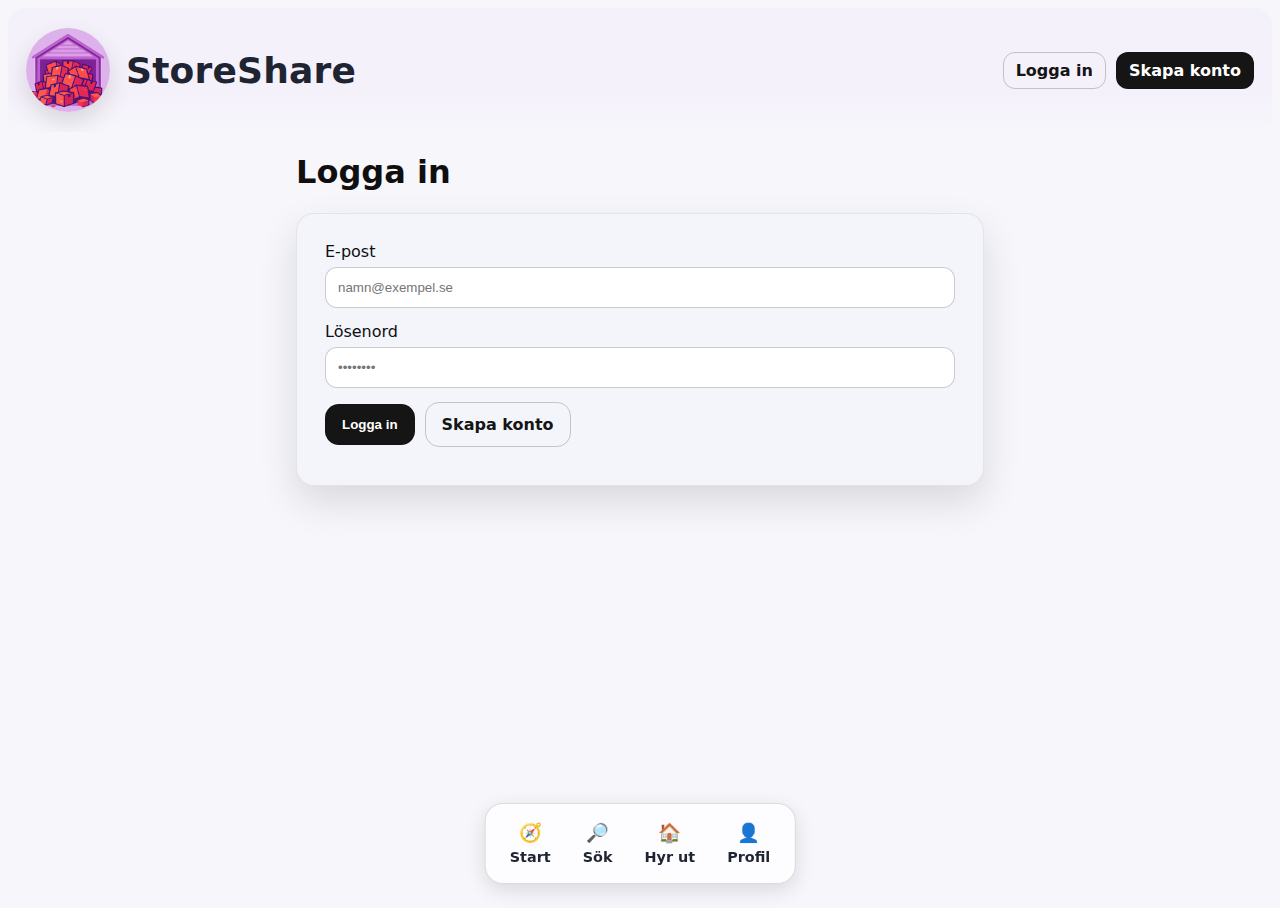
<file: login.html>
<!doctype html>
<html lang="sv">
<head>
  <meta charset="utf-8"/>
  <meta name="viewport" content="width=device-width, initial-scale=1"/>
  <title>Logga in – StoreShare</title>
  <link rel="stylesheet" href="./style.css"/>
</head>
<body>

<header class="fixed-header" role="banner">
  <div class="fixed-header-inner">
    <img class="fixed-logo" src="./assets/storeshare-logo-132.png"
         srcset="./assets/storeshare-logo-132.png 1x, ./assets/storeshare-logo-264.png 2x, ./assets/storeshare-logo-396.png 3x"
         width="56" height="56" alt="StoreShare">
    <span class="fixed-brand">StoreShare</span>
    <nav class="auth-links"></nav>
  </div>
</header>

<main class="container" style="max-width:720px; padding: 0 16px 120px">
  <h1 class="page-title">Logga in</h1>
  <section class="card" id="login"><div class="card-inner">
    <div class="field"><label>E‑post</label><input type="email" id="loginEmail" placeholder="namn@exempel.se"/></div>
    <div class="field"><label>Lösenord</label><input type="password" id="loginPass" placeholder="••••••••"/></div>
    <div class="row" style="gap:10px">
      <button class="btn" id="doLogin">Logga in</button>
      <a class="btn ghost" href="./signup.html">Skapa konto</a>
    </div>
    <div id="loginMsg" class="help" style="margin-top:10px"></div>
  </div></section>
</main>

<script>
function getUsers(){ try{ return JSON.parse(localStorage.getItem('storeshare:users')||'[]') }catch(e){ return [] } }
function saveUsers(arr){ localStorage.setItem('storeshare:users', JSON.stringify(arr)) }
function setSession(sess){ if(sess){ localStorage.setItem('storeshare:session', JSON.stringify(sess)) } else { localStorage.removeItem('storeshare:session') } }
function getSession(){ try{ return JSON.parse(localStorage.getItem('storeshare:session')||'null') }catch(e){ return null } }
function hash(p){ try{ return btoa(unescape(encodeURIComponent(p))) }catch(e){ return btoa(p) } }
function updateAuthUI(){
  const nav = document.querySelector('.auth-links'); if(!nav) return;
  const sess = getSession();
  if(sess){
    nav.innerHTML = `<span class="user-chip" title="${sess.email}">Inloggad som ${sess.name||sess.email}</span>
                     <button class="btn ghost" id="logoutBtn">Logga ut</button>`;
    const btn = nav.querySelector('#logoutBtn');
    if(btn){ btn.addEventListener('click', ()=>{ setSession(null); location.href='./index.html' }) }
  }else{
    nav.innerHTML = `<a class="btn ghost" href="./login.html">Logga in</a>
                     <a class="btn" href="./signup.html">Skapa konto</a>`;
  }
}
document.addEventListener('DOMContentLoaded', updateAuthUI);
</script>

<script>
document.getElementById('doLogin').onclick = ()=>{
  const email = document.getElementById('loginEmail').value.trim().toLowerCase()
  const pass  = document.getElementById('loginPass').value
  const msg = document.getElementById('loginMsg')
  msg.textContent=''
  const users = getUsers()
  const user = users.find(u=>u.email===email && u.pass===hash(pass))
  if(!user){ msg.textContent='Fel e‑post eller lösenord.'; return }
  setSession({email, name:user.first+' '+user.last})
  msg.textContent='Inloggad!'
  setTimeout(()=>{ const ret=(new URLSearchParams(location.search)).get('return')||'./index.html'; location.href=ret }, 400)
}
document.getElementById('loginEmail').focus()
</script>

<nav class="bottom-nav">
  <a href="index.html"><span aria-hidden="true" style="font-size:1.15rem">🧭</span><span>Start</span></a>
  <a href="search.html"><span aria-hidden="true" style="font-size:1.15rem">🔎</span><span>Sök</span></a>
  <a href="create.html"><span aria-hidden="true" style="font-size:1.15rem">🏠</span><span>Hyr ut</span></a>
  <a href="profile.html"><span aria-hidden="true" style="font-size:1.15rem">👤</span><span>Profil</span></a>
</nav>


<script>
// Dynamic spacer to avoid bottom-nav covering content
(function(){
  const nav = document.querySelector('.bottom-nav');
  if(!nav) return;
  let spacer = document.getElementById('navSpacer');
  if(!spacer){
    spacer = document.createElement('div');
    spacer.id = 'navSpacer';
    spacer.style.width = '100%';
    spacer.style.height = '0px';
    spacer.style.pointerEvents = 'none';
    document.body.appendChild(spacer);
  }
  function setSpacer(){
    const h = Math.ceil(nav.getBoundingClientRect().height || 0);
    const extra = 24; // breathing room
    spacer.style.height = (h + extra) + 'px';
    document.body.style.paddingBottom = (h + extra) + 'px';
  }
  const ro = new ResizeObserver(setSpacer);
  ro.observe(nav);
  window.addEventListener('orientationchange', setSpacer);
  window.addEventListener('resize', setSpacer);
  window.addEventListener('load', setSpacer);
  setSpacer();
})();
</script>

</body>
</html>
</file>
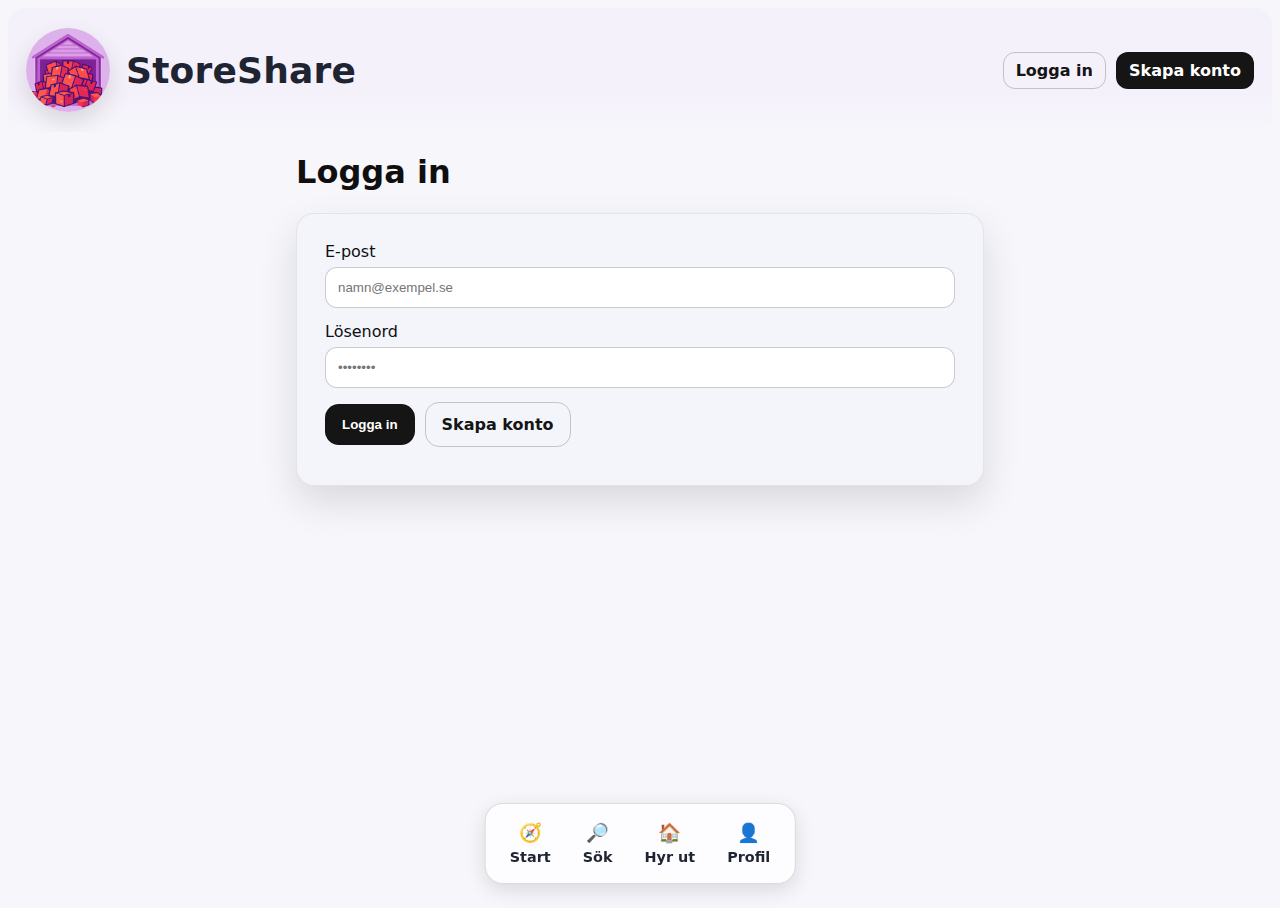
<file: profile.html>
<!doctype html>
<html lang="sv">
<head>
  <meta charset="utf-8">
  <meta name="viewport" content="width=device-width, initial-scale=1">
  <title>Din profil – StoreShare</title>
  <link rel="stylesheet" href="./style.css">
</head>
<body>

<script>
(function(){
  try{
    var sess = JSON.parse(localStorage.getItem('storeshare:session')||'null');
    if(!sess){ location.replace('./login.html?return=' + encodeURIComponent('profile.html')); return; }
    var users = JSON.parse(localStorage.getItem('storeshare:users')||'[]');
    var user = users.find(function(u){ return u.email === sess.email }) || null;
    var name = (user ? (user.first + ' ' + user.last) : (sess.name || sess.email));
    var email = (user ? user.email : (sess.email || '—'));
    var nameEl = document.getElementById('profile-name'); if(nameEl) nameEl.textContent = name;
    var emailEl = document.getElementById('profile-email'); if(emailEl) emailEl.textContent = email;

    // Profile photo load/save
    try{
      var photoKey = 'storeshare:profilePhoto:' + email;
      var saved = localStorage.getItem(photoKey);
      var imgEl = document.getElementById('profile-photo');
      if(saved && imgEl){ imgEl.src = saved; }
      var btn = document.getElementById('changePhotoBtn');
      var inp = document.getElementById('photoInput');
      if(btn && inp && imgEl){
        btn.removeAttribute('disabled');
        btn.addEventListener('click', function(){ inp.click(); });
        inp.addEventListener('change', function(ev){
          var file = ev.target.files && ev.target.files[0];
          if(!file) return;
          var reader = new FileReader();
          reader.onload = function(e){
            var data = e.target.result;
            try{ localStorage.setItem(photoKey, data); }catch(err){}
            imgEl.src = data;
          };
          reader.readAsDataURL(file);
        });
      }
    }catch(err){}

  }catch(e){
    location.replace('./login.html?return=' + encodeURIComponent('profile.html'));
  }
})();
</script>

<header class="fixed-header" role="banner">
  <div class="fixed-header-inner">
    <img class="fixed-logo" 
         src="./assets/storeshare-logo-132.png" 
         srcset="./assets/storeshare-logo-132.png 1x, ./assets/storeshare-logo-264.png 2x, ./assets/storeshare-logo-396.png 3x"
         width="56" height="56" alt="StoreShare">
    <span class="fixed-brand">StoreShare</span>
    <nav class="auth-links"></nav>
  </div>
</header>

<main class="container" style="max-width: 1100px; margin: 24px auto 120px; padding: 0 16px;">
  <h1 class="page-title">Din profil</h1>

  <section class="card grid-2 profile-hero" style="display:grid; grid-template-columns:1fr 280px; gap:24px; align-items:start;">
    <div class="card-inner">
      <div class="alert success" style="display:flex; align-items:center; gap:10px; padding:12px 14px; border-radius:10px; background:#e8f7ec;">
        <span style="font-size:18px">✅</span>
        <div>Bra jobbat, din profil ser strålande ut!</div>
      </div>
      <div style="margin-top:16px; line-height:1.9">
        <div><strong>Namn</strong><br>Du (demo)</div>
        <div><strong>Plats</strong><br>Göteborg</div>
        <div><strong>Om mig</strong><br>Hyresvärd & hyrestagare – gillar ordning och säker förvaring.</div>
        <div><strong>Intressen</strong><br>Cykling, renovering, second hand</div>
        <div><strong>Dina stjärnor</strong><br>
          <span aria-label="4 av 5 stjärnor" title="4 av 5 stjärnor" style="font-size:20px; color:#F59E0B;">★★★★☆</span>
          <span style="opacity:.75; font-size:14px">4,0 / 5 (1 omdömen)</span>
        </div>
      </div>
    </div>
    <aside class="card-inner" style="text-align:center; padding:16px">
      <img id="profile-photo" src="./assets/user-demo.jpg" alt="Profilbild" style="width:180px; height:180px; object-fit:cover; border-radius:14px; box-shadow:0 8px 24px rgba(0,0,0,.12)">
      <div style="margin-top:10px;">
        <input type="file" id="photoInput" accept="image/*" style="display:none">
        <button class="btn-light" id="changePhotoBtn">Byt bild</button>
      </div>
    </aside>
  </section>

  <section class="card" style="margin-top:20px;">
    <div class="card-inner"><h2 class="section-title">Du hyr</h2>
    <div id="youRentList" class="listing-grid profile-list" style="display:grid; grid-template-columns:1fr; gap:14px;"></div>
  </section>

  <section class="card" style="margin-top:20px;">
    <div class="card-inner"><h2 class="section-title">Du hyr ut</h2>
    <div id="youLetList" class="listing-grid profile-list" style="display:grid; grid-template-columns:1fr; gap:14px;"></div>
  </section>

</main>

<!-- Static bottom nav with active Profil -->
<nav class="bottom-nav">
  <a href="index.html"><span aria-hidden="true" style="font-size:1.15rem">🧭</span><span>Start</span></a>
  <a href="search.html"><span aria-hidden="true" style="font-size:1.15rem">🔎</span><span>Sök</span></a>
  <a href="create.html"><span aria-hidden="true" style="font-size:1.15rem">🏠</span><span>Hyr ut</span></a>
  <a class="active" href="profile.html"><span aria-hidden="true" style="font-size:1.15rem">👤</span><span>Profil</span></a>
</nav>

<script src="./app.js"></script>

<script>
function getSession(){ try{ return JSON.parse(localStorage.getItem('storeshare:session')||'null') }catch(e){ return null } }
function setSession(sess){ if(sess){ localStorage.setItem('storeshare:session', JSON.stringify(sess)) } else { localStorage.removeItem('storeshare:session') } }
function updateAuthUI(){
  const nav = document.querySelector('.auth-links'); if(!nav) return;
  const sess = getSession();
  if(sess){
    nav.innerHTML = `<span class="user-chip" title="${sess.email}">Inloggad som ${sess.name||sess.email}</span>
                     <button class="btn ghost" id="logoutBtn">Logga ut</button>`;
    const btn = nav.querySelector('#logoutBtn');
    if(btn){ btn.addEventListener('click', ()=>{ setSession(null); location.href='./index.html' }) }
  }else{
    nav.innerHTML = `<a class="btn ghost" href="./login.html">Logga in</a>
                     <a class="btn" href="./signup.html">Skapa konto</a>`;
  }
}
document.addEventListener('DOMContentLoaded', updateAuthUI);
// Intercept Hyr ut & Profil if not logged in
document.addEventListener('click', (e)=>{
  const link = e.target.closest('a[href$="create.html"], a[href$="profile.html"]');
  if(!link) return;
  const sess = getSession();
  if(!sess){
    e.preventDefault();
    const url = new URL(link.getAttribute('href'), location.href);
    const ret = encodeURIComponent(url.pathname.split('/').pop());
    location.href = `./login.html?return=${ret}`;
  }
});
</script>


<script>
(function(){
  // Ensure session
  var sess = null;
  try{ sess = JSON.parse(localStorage.getItem('storeshare:session')||'null'); }catch(e){}
  if(!sess){ location.replace('./login.html?return=' + encodeURIComponent('profile.html')); return; }

  // Load data helpers
  function seedListings(){ return [
    {id:'1',title:'Uppvärmt förråd med avfuktare',description:'Välisolerat och torrt. Passar för prylar som inte får mögla.','photos':['./assets/garage1.avif'],sizeSqm:6,pricePerMonth:600,heated:true,dehumidifier:true,location:{address:'Rosenlundsgatan • Göteborg',lat:57.7089,lng:11.9746}},
    {id:'2',title:'Källarförråd i villa',description:'Svalt året runt. Egen nyckel.','photos':['./assets/garage2.webp'],sizeSqm:4,pricePerMonth:350,heated:false,dehumidifier:false,location:{address:'Sveavägen • Stockholm',lat:59.3293,lng:18.0686}}
  ]}
  function loadUserListings(){ try{ return JSON.parse(localStorage.getItem('storeshare:demo:listings')||'[]') }catch(e){ return [] } }
  function loadAll(){ return seedListings().concat(loadUserListings()) }
  function loadRentIds(email){ try{ return JSON.parse(localStorage.getItem('storeshare:rents:'+email)||'[]') }catch(e){ return [] } }

  const all = loadAll();
  const letList = loadUserListings().filter(l => !l.ownerEmail || l.ownerEmail === sess.email); // backwards compat
  const rentIds = loadRentIds(sess.email);
  const rentList = rentIds.map(id => all.find(x => String(x.id)===String(id))).filter(Boolean);

  function card(l){
    const img = (l.photos && l.photos[0]) || './assets/garage1.avif';
    return `<article class="listing card-inner" style="display:flex; gap:14px; align-items:center;">
      <img src="${img}" alt="Förrådsbild" class="listing-thumb">
      <div class="text-wrap" style="flex:1; min-width:0">
        <div class="title" style="font-weight:700;">${l.title}</div>
        <div class="meta" style="opacity:.8;">${l.location?.address||''} • ${l.sizeSqm} m²</div>
      </div>
      <a class="btn" href="./listing.html?id=${encodeURIComponent(l.id)}">Visa</a>
    </article>`
  }

  const rentEl = document.getElementById('youRentList');
  const letEl  = document.getElementById('youLetList');

  rentEl.innerHTML = rentList.length ? rentList.map(card).join('') : '<div class="help">Du hyr inga förråd ännu.</div>';
  letEl.innerHTML  = letList.length ? letList.map(card).join('')  : '<div class="help">Du har inte lagt upp några förråd ännu.</div>';
})();
</script>


<script>
// Dynamic spacer to avoid bottom-nav covering content
(function(){
  const nav = document.querySelector('.bottom-nav');
  if(!nav) return;
  let spacer = document.getElementById('navSpacer');
  if(!spacer){
    spacer = document.createElement('div');
    spacer.id = 'navSpacer';
    spacer.style.width = '100%';
    spacer.style.height = '0px';
    spacer.style.pointerEvents = 'none';
    document.body.appendChild(spacer);
  }
  function setSpacer(){
    const h = Math.ceil(nav.getBoundingClientRect().height || 0);
    const extra = 24; // breathing room
    spacer.style.height = (h + extra) + 'px';
    document.body.style.paddingBottom = (h + extra) + 'px';
  }
  const ro = new ResizeObserver(setSpacer);
  ro.observe(nav);
  window.addEventListener('orientationchange', setSpacer);
  window.addEventListener('resize', setSpacer);
  window.addEventListener('load', setSpacer);
  setSpacer();
})();
</script>

</body>
</html>
</file>
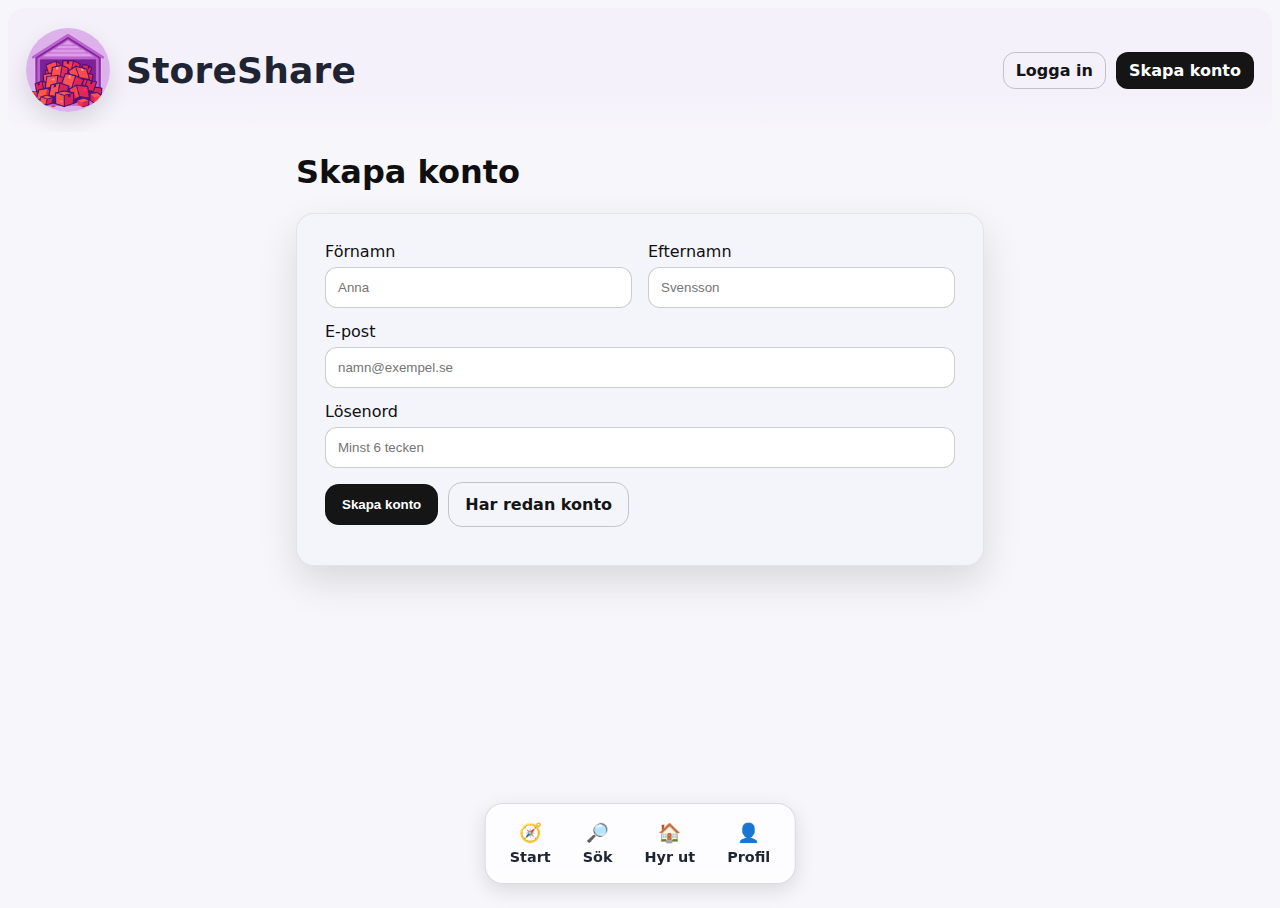
<file: signup.html>
<!doctype html>
<html lang="sv">
<head>
  <meta charset="utf-8"/>
  <meta name="viewport" content="width=device-width, initial-scale=1"/>
  <title>Skapa konto – StoreShare</title>
  <link rel="stylesheet" href="./style.css"/>
</head>
<body>

<header class="fixed-header" role="banner">
  <div class="fixed-header-inner">
    <img class="fixed-logo" src="./assets/storeshare-logo-132.png"
         srcset="./assets/storeshare-logo-132.png 1x, ./assets/storeshare-logo-264.png 2x, ./assets/storeshare-logo-396.png 3x"
         width="56" height="56" alt="StoreShare">
    <span class="fixed-brand">StoreShare</span>
    <nav class="auth-links"></nav>
  </div>
</header>

<main class="container" style="max-width:720px; padding: 0 16px 120px">
  <h1 class="page-title">Skapa konto</h1>
  <section class="card" id="signup"><div class="card-inner">
    <div class="two-col" style="grid-template-columns:1fr 1fr">
      <div class="field"><label>Förnamn</label><input type="text" id="suFirst" placeholder="Anna"/></div>
      <div class="field"><label>Efternamn</label><input type="text" id="suLast" placeholder="Svensson"/></div>
    </div>
    <div class="field"><label>E‑post</label><input type="email" id="suEmail" placeholder="namn@exempel.se"/></div>
    <div class="field"><label>Lösenord</label><input type="password" id="suPass" placeholder="Minst 6 tecken"/></div>
    <div class="row" style="gap:10px">
      <button class="btn" id="doSignup">Skapa konto</button>
      <a class="btn ghost" href="./login.html">Har redan konto</a>
    </div>
    <div id="suMsg" class="help" style="margin-top:10px"></div>
  </div></section>
</main>

<script>
function getUsers(){ try{ return JSON.parse(localStorage.getItem('storeshare:users')||'[]') }catch(e){ return [] } }
function saveUsers(arr){ localStorage.setItem('storeshare:users', JSON.stringify(arr)) }
function setSession(sess){ if(sess){ localStorage.setItem('storeshare:session', JSON.stringify(sess)) } else { localStorage.removeItem('storeshare:session') } }
function getSession(){ try{ return JSON.parse(localStorage.getItem('storeshare:session')||'null') }catch(e){ return null } }
function hash(p){ try{ return btoa(unescape(encodeURIComponent(p))) }catch(e){ return btoa(p) } }
function updateAuthUI(){
  const nav = document.querySelector('.auth-links'); if(!nav) return;
  const sess = getSession();
  if(sess){
    nav.innerHTML = `<span class="user-chip" title="${sess.email}">Inloggad som ${sess.name||sess.email}</span>
                     <button class="btn ghost" id="logoutBtn">Logga ut</button>`;
    const btn = nav.querySelector('#logoutBtn');
    if(btn){ btn.addEventListener('click', ()=>{ setSession(null); location.href='./index.html' }) }
  }else{
    nav.innerHTML = `<a class="btn ghost" href="./login.html">Logga in</a>
                     <a class="btn" href="./signup.html">Skapa konto</a>`;
  }
}
document.addEventListener('DOMContentLoaded', updateAuthUI);
</script>

<script>
document.getElementById('doSignup').onclick = ()=>{
  const first = document.getElementById('suFirst').value.trim()
  const last  = document.getElementById('suLast').value.trim()
  const email = document.getElementById('suEmail').value.trim().toLowerCase()
  const pass  = document.getElementById('suPass').value
  const msg = document.getElementById('suMsg')
  msg.textContent=''
  if(!first || !last || !email || pass.length<6){ msg.textContent='Fyll i alla fält (minst 6 tecken i lösenordet).'; return }
  const users = getUsers()
  if(users.some(u=>u.email===email)){ msg.textContent='E‑posten är redan registrerad.'; return }
  users.push({first,last,email,pass:hash(pass),createdAt:Date.now()})
  saveUsers(users)
  setSession({email, name:first+' '+last})
  msg.textContent='Konto skapat! Du är inloggad.'
  setTimeout(()=>{ const ret=(new URLSearchParams(location.search)).get('return')||'./index.html'; location.href=ret }, 600)
}
document.getElementById('suFirst').focus()
</script>

<nav class="bottom-nav">
  <a href="index.html"><span aria-hidden="true" style="font-size:1.15rem">🧭</span><span>Start</span></a>
  <a href="search.html"><span aria-hidden="true" style="font-size:1.15rem">🔎</span><span>Sök</span></a>
  <a href="create.html"><span aria-hidden="true" style="font-size:1.15rem">🏠</span><span>Hyr ut</span></a>
  <a href="profile.html"><span aria-hidden="true" style="font-size:1.15rem">👤</span><span>Profil</span></a>
</nav>


<script>
// Dynamic spacer to avoid bottom-nav covering content
(function(){
  const nav = document.querySelector('.bottom-nav');
  if(!nav) return;
  let spacer = document.getElementById('navSpacer');
  if(!spacer){
    spacer = document.createElement('div');
    spacer.id = 'navSpacer';
    spacer.style.width = '100%';
    spacer.style.height = '0px';
    spacer.style.pointerEvents = 'none';
    document.body.appendChild(spacer);
  }
  function setSpacer(){
    const h = Math.ceil(nav.getBoundingClientRect().height || 0);
    const extra = 24; // breathing room
    spacer.style.height = (h + extra) + 'px';
    document.body.style.paddingBottom = (h + extra) + 'px';
  }
  const ro = new ResizeObserver(setSpacer);
  ro.observe(nav);
  window.addEventListener('orientationchange', setSpacer);
  window.addEventListener('resize', setSpacer);
  window.addEventListener('load', setSpacer);
  setSpacer();
})();
</script>

</body>
</html>
</file>
<file: style.css>
:root{--bg:#f7f6fb;--glass:rgba(255,255,255,.7);--text:#0f0f10;--accent:#CDB4DB;--black:#151515;}
*{box-sizing:border-box} html,body{height:100%} body{margin:0;font-family:ui-sans-serif,system-ui,-apple-system,Segoe UI,Roboto,Helvetica,Arial;background:var(--bg);color:var(--text)}
a{text-decoration:none;color:inherit}
.container{max-width:1200px;margin:0 auto;padding:24px}
.btn{padding:12px 16px;border-radius:14px;border:1px solid #0001;background:var(--black);color:#fff;cursor:pointer;font-weight:600}
.btn.secondary{background:#fff;color:var(--black);border:1px solid #0003}
.btn.ghost{background:transparent;color:var(--black);border:1px solid #0003}
.chip{padding:6px 10px;border-radius:999px;border:1px solid #0002;background:#fff;font-size:.85rem;margin-right:8px}





.hero{padding:70px 0 40px; background:radial-gradient(900px 500px at 10% -10%, #e7def1 0%, transparent 60%), linear-gradient(135deg, #fff, #efe9f7);}
.hero-inner{max-width:1200px;margin:0 auto}
.hero-grid{display:grid;grid-template-columns:1.1fr .9fr;gap:24px;align-items:center}
@media (max-width:1000px){ .hero-grid{grid-template-columns:1fr} }
.cta-row{display:flex;gap:12px;flex-wrap:wrap;margin:12px 0}
.search-wrap{background:#fff;border:1px solid #00000020;border-radius:20px;box-shadow:0 12px 28px rgba(0,0,0,.08);padding:10px;max-width:720px}
.search-bar{display:flex;align-items:center;gap:8px;padding:10px 12px;border-radius:16px;background:#fff;border:1px solid #0002;flex:1}
.search-bar input{border:none;outline:none;flex:1;background:transparent;font-size:1rem}

.hero-map{height:360px;border-radius:16px;overflow:hidden;border:1px solid #00000015;box-shadow:0 12px 24px rgba(0,0,0,.06)}
.cards{display:grid;grid-template-columns:repeat(auto-fill,minmax(280px,1fr));gap:18px}
.card{border-radius:18px;overflow:hidden;background:#fff;border:1px solid #0001;box-shadow:0 8px 22px #0001}
.card img{width:100%;height:200px;object-fit:cover;display:block}
.card-body{padding:14px}
.card-link{display:block}

.row{display:flex;align-items:center;gap:10px;flex-wrap:wrap}
.field{display:flex;flex-direction:column;gap:6px;margin-bottom:14px}
.field input,.field select,.field textarea{padding:12px;border-radius:12px;border:1px solid #0003;background:#fff;outline:none}

.two-col{display:grid;grid-template-columns:1fr 1fr;gap:16px;align-items:start}
@media (max-width:900px){.two-col{grid-template-columns:1fr}}
.footer{padding:40px 0;color:#666;border-top:1px solid #0001;margin-top:40px}

.ac-wrap{position:relative;width:100%}
.ac-list{position:absolute;top:100%;left:0;right:0;z-index:100;background:#fff;border:1px solid #00000020;border-radius:12px;margin-top:6px;box-shadow:0 10px 30px rgba(0,0,0,.12);max-height:320px;overflow:auto}
.ac-item{padding:10px 12px;cursor:pointer}
.ac-item:hover{background:#f5f3f7}
.ac-label{font-weight:600}
.ac-sub{font-size:12px;color:#666}

/* Listing page */
.gallery{border-radius:16px;overflow:hidden;border:1px solid #0001}
.badges{display:flex;gap:8px;flex-wrap:wrap}
.badge{background:#fff;border:1px solid #0002;border-radius:999px;padding:6px 10px;font-size:.85rem}
.price{font-size:1.25rem;font-weight:800}
@media (max-width:600px){
  .hero{padding-top:56px}
  .hero-map{height:300px}
}


/* ===== Floating Bottom Navigation ===== */
.bottom-nav{position:fixed;left:50%;transform:translateX(-50%);bottom:16px;z-index:2000;
  background:var(--glass);backdrop-filter:blur(8px);-webkit-backdrop-filter:blur(8px);
  border:1px solid #0002;border-radius:18px;padding:8px 12px;display:flex;gap:8px;align-items:center;box-shadow:0 6px 20px rgba(0,0,0,.12)}
.bottom-nav a{display:flex;flex-direction:column;align-items:center;gap:4px;padding:10px 12px;border-radius:14px;font-size:.85rem;text-decoration:none;color:inherit}
.bottom-nav a.active{color:var(--accent);font-weight:800;background:#fff8}
.main-pad{padding-bottom:96px}
html, body { min-height: 100%; }
.nav-spacer { width:100%; height:var(--nav-spacer, 96px); }

/* ===== Profile page ===== */
.profile-card{display:grid;grid-template-columns:1fr 260px;gap:16px}
.profile-panel{background:var(--panel);border:1px solid #0002;border-radius:14px;padding:16px;box-shadow:0 4px 16px rgba(0,0,0,.06)}
.profile-avatar{width:120px;height:120px;border-radius:16px;object-fit:cover;border:2px solid #fff;box-shadow:0 4px 12px rgba(0,0,0,.15)}

/* Stars */
.star{cursor:default;font-size:20px;line-height:1}
.stars .star.filled{color:#f5a524}
.stars .star:not(.filled){color:#c9c9c9}

/* ===== Site header (logo left + wordmark) ===== */
.site-header{ display:flex; align-items:center; padding:12px 16px }
.site-logo{ position: static !important; background:transparent !important; border:0 !important; box-shadow:none !important;
  display:inline-flex; align-items:center; gap:12px; padding:6px 8px }
.site-logo .logo-icon{ display:block; width:110px; height:88px; overflow:hidden; border-radius:8px }
.site-logo .logo-icon img{ height:88px; width:auto; display:block; object-fit:cover; object-position:left center }
.site-logo span{ display:inline-block !important; font-weight:900; font-size:36px; letter-spacing:.2px; color:#1F2240; line-height:1; margin-top:6px }
@media (max-width:600px){
  .site-logo .logo-icon{ width:88px; height:72px }
  .site-logo .logo-icon img{ height:72px }
  .site-logo span{ font-size:28px; margin-top:4px }
}


/* Banner-matched logo background + snug fit */
.site-logo .logo-icon{
  width:120px; height:96px;
  border-radius:12px;
  padding:4px;              /* små marginaler */
  overflow:hidden;
  background: transparent;  /* sätts dynamiskt via JS till bannerfärg */
}
.site-logo .logo-icon img{
  width:100%; height:100%;
  object-fit:contain;       /* fyll ytan utan att klippa motivet */
  display:block;
}
@media (max-width:600px){
  .site-logo .logo-icon{ width:96px; height:78px; padding:3px }
}


/* === Brand header: bigger icon, minimal margins, banner-colored background === */
.site-logo{ background:transparent !important; border:0 !important; box-shadow:none !important; gap:14px; padding:8px 10px !important }
.site-logo .logo-icon{
  width:148px; height:116px;
  padding:2px;                 /* mycket små marginaler */
  border-radius:12px;
  overflow:hidden;
  background:transparent;      /* sätts i JS = samma som banner */
  isolation:isolate;           /* så mix-blend fungerar inom boxen */
}
.site-logo .logo-icon img{
  width:100%; height:100%;
  object-fit:cover;            /* fyll ut boxen */
  object-position:center 58%;  /* fokusera på huset/boxarna */
  display:block;
  mix-blend-mode:multiply;     /* gör vitt = bannerfärg */
  image-rendering:auto;
}
.site-logo span{ font-size:40px; font-weight:900; letter-spacing:.1px; margin-top:8px; color:#1F2240 }

@media (max-width: 600px){
  .site-logo .logo-icon{ width:118px; height:92px; padding:2px }
  .site-logo span{ font-size:30px; margin-top:6px }
}


/* === Circular brand icon (soft) === */
.site-logo .logo-icon{
  border-radius: 50% !important;   /* circular */
  padding: 3px;                    /* tiny breathing room */
  background: transparent;         /* JS sets to banner color */
  box-shadow: 0 6px 16px rgba(0,0,0,.10), inset 0 0 0 1px rgba(0,0,0,.06);
}
.site-logo .logo-icon img{
  border-radius: 50% !important;   /* ensure image follows the circle */
  object-fit: cover;
  object-position: center;
  mix-blend-mode: normal !important; /* keep original colors */
}
@media (max-width: 600px){
  .site-logo .logo-icon{ padding: 2px }
}


/* === Banner cutout around logo + larger overlapping logo === */
.site-header{ position:relative; overflow:visible; background:transparent !important; }
.site-header::before{
  content:"";
  position:absolute; inset:0;
  background: var(--header-bg, #f8f7fc);
  border-radius: 14px;
  pointer-events:none;
  /* Punch a circular hole where the logo sits */
  -webkit-mask: radial-gradient(circle var(--logo-r, 64px) at calc(var(--logo-x, 16px) + var(--logo-r, 64px)) calc(var(--logo-y, 8px) + var(--logo-r, 64px)), transparent 98%, black 100%);
          mask: radial-gradient(circle var(--logo-r, 64px) at calc(var(--logo-x, 16px) + var(--logo-r, 64px)) calc(var(--logo-y, 8px) + var(--logo-r, 64px)), transparent 98%, black 100%);
  box-shadow: 0 2px 0 rgba(0,0,0,.02) inset;
}
.site-logo{ gap:16px; padding:10px 14px !important }
.site-logo .logo-icon{
  width: 132px; height: 132px;      /* bigger than banner height so den tar gul yta */
  margin-top: -18px; margin-bottom: -18px; /* låt den gå över/under bannern */
  padding: 4px;
  border-radius: 50%;
  overflow:hidden;
  background: transparent;          /* fylls via JS till samma som header */
  box-shadow: 0 8px 22px rgba(0,0,0,.12), inset 0 0 0 1px rgba(255,255,255,.7);
}
.site-logo .logo-icon img{
  width:100%; height:100%;
  object-fit:cover; object-position:center 55%;
  border-radius:50%;
}
@media (max-width: 680px){
  .site-logo .logo-icon{ width:108px; height:108px; margin-top:-14px; margin-bottom:-14px; padding:3px }
}


/* === Smaller banner strip while keeping big circular logo overlapping === */
.site-header{ position:relative; padding:8px 12px }
.site-header::before{
  content:""; position:absolute;
  top:8px; left:8px; right:8px; height:var(--banner-h, 60px);
  background: var(--header-bg, #f8f7fc);
  border-radius: 14px; pointer-events:none;
  -webkit-mask: radial-gradient(circle var(--logo-r, 64px) at calc(var(--logo-x, 16px) + var(--logo-r, 64px)) calc(var(--logo-y, 8px) + var(--logo-r, 64px)), transparent 98%, black 100%);
          mask: radial-gradient(circle var(--logo-r, 64px) at calc(var(--logo-x, 16px) + var(--logo-r, 64px)) calc(var(--logo-y, 8px) + var(--logo-r, 64px)), transparent 98%, black 100%);
  box-shadow: 0 2px 0 rgba(0,0,0,.02) inset;
}
/* Ensure the logo overlaps the smaller banner neatly */
.site-logo .logo-icon{ margin-top:-14px; margin-bottom:-14px }
@media (max-width:680px){
  .site-header{ padding:6px 10px }
  .site-header::before{ top:6px; left:6px; right:6px; height:var(--banner-h, 52px) }
  .site-logo .logo-icon{ margin-top:-12px; margin-bottom:-12px }
}

/* Nav icon svg sizing */
.bottom-nav a .nav-ico{ display:block; width:22px; height:22px }
.bottom-nav a .nav-ico svg{ width:22px; height:22px; display:block }


/* === Banner fade on scroll === */
.site-header::before{ opacity: var(--banner-alpha, 1); transition: opacity .25s ease }
.site-logo{ transition: transform .25s ease, opacity .25s ease }
.site-header.scrolled .site-logo{ transform: translateY(-2px); opacity: 0.98 }


/* Safe defaults so logo hole is open even before JS measures */
.site-header{ z-index: 10; }
.site-header::before{
  --logo-r: var(--logo-r, 66px);
  --logo-x: var(--logo-x, 16px);
  --logo-y: var(--logo-y, 8px);
}
.site-logo{ position: relative; z-index: 11; }


/* === Static header (no JS required) === */
.fixed-header{
  --header-bg: #F5F1FB;
  background: linear-gradient(to bottom, var(--header-bg) 0%, var(--header-bg) 70%, rgba(245,241,251,0) 100%);
  border-radius: 16px;
  margin: 8px; padding: 14px 18px;
  overflow: hidden;
}
.fixed-header-inner{ display:flex; align-items:center; gap:16px; min-height:96px }
.fixed-logo{
  display:block; border-radius:50%;
  box-shadow: 0 1px 0 rgba(255,255,255,.85) inset, 0 10px 24px rgba(0,0,0,.12);
  width:84px; height:84px; object-fit:cover; object-position:center;
}
.fixed-brand{ font-size: clamp(24px, 3vw, 36px); font-weight:800; letter-spacing:.2px; color:#1F2433 }
@media (max-width:640px){
  .fixed-header{ margin:6px; padding:12px 14px }
  .fixed-header-inner{ min-height:88px }
  .fixed-logo{ width:78px; height:78px }
}
  .fixed-header-inner{ display:flex; align-items:center; gap:16px; min-height:96px }
  .fixed-logo{
  display:block; border-radius:50%;
  box-shadow: 0 1px 0 rgba(255,255,255,.85) inset, 0 10px 24px rgba(0,0,0,.12);
  width:84px; height:84px; object-fit:cover; object-position:center;
}
}


/* --- Bottom nav visibility fix --- */
.bottom-nav{
  position: fixed; left: 50%; transform: translateX(-50%);
  bottom: 16px; z-index: 3000;
  background: rgba(255,255,255,.92);
  backdrop-filter: blur(12px);
  border-radius: 18px; box-shadow: 0 10px 30px rgba(0,0,0,.18);
  padding: 12px 16px; display:flex; gap:22px; align-items: center;
}
.bottom-nav a{ color:#1f2433; text-decoration:none; font-weight:600; display:flex; flex-direction:column; align-items:center; gap:6px }
.bottom-nav a.active{ color:#6b3df3 }
.bottom-nav a span:last-child{ font-size:.9rem }
body.main-pad{ padding-bottom: 110px }
@media (max-width:640px){
  .fixed-header{ margin:6px; padding:12px 14px }
  .fixed-header-inner{ min-height:88px }
  .fixed-logo{ width:78px; height:78px }
}
  body.main-pad{ padding-bottom: 100px }
}


/* ==== Profile spacing & light gray cards (refresh 2) ==== */
.card-inner{ padding:24px; }
@media (max-width: 640px){ .card-inner{ padding:18px; } }
.card{
  background:#fbfbfe; /* soft light gray */
  box-shadow: 0 14px 36px rgba(0,0,0,.10);
}
.alert{ margin: 0 0 12px; }


/* ==== Profile spacing & card gray (refresh 3) ==== */
.card-inner{ padding: 28px 28px; }           /* mer luft mot kanter */
@media (max-width: 640px){ .card-inner{ padding: 20px; } }
.card{
  background:#f4f5fb;                        /* tydligare ljusgrå fönsterfärg */
  box-shadow: 0 16px 38px rgba(0,0,0,.12);
}
/* För profilfält – extra intryck vänster om man vill */
.profile-fields{ padding-left: 2px; }        /* liten optisk indragning */

/* Section titles inside cards */
.section-title{ margin: 0 0 10px; font-size: 1.3rem; font-weight: 800; color:#1F2240; }

/* Hide stray corner-logo if present */
.corner-logo{ display:none !important; }

/* ===== Featured horizontal scroller ===== */
.featured-row{
  overflow-x:auto;
  -webkit-overflow-scrolling:touch;
  scroll-snap-type:x mandatory;
  padding: 6px 6px 12px;
  margin: 6px -4px 0;
  cursor: grab;
}
.featured-row.grabbing{ cursor: grabbing; }
.featured-track{ display:flex; gap:18px; }
.featured-item{ flex:0 0 clamp(260px, 32vw, 380px); scroll-snap-align:start; }
.featured-item .card img{ height: 200px; }
.featured-row{ scrollbar-width: thin; -ms-overflow-style: auto; }
.featured-row::-webkit-scrollbar{ height: 10px; }
.featured-row::-webkit-scrollbar-track{ background: #f1f3f9; border-radius: 10px; }
.featured-row::-webkit-scrollbar-thumb{ background: #c9cedd; border-radius: 10px; border: 2px solid #f1f3f9; }
.featured-row:hover::-webkit-scrollbar-thumb{ background: #b9bfd0; }

/* Auth links right-aligned */
.auth-links{ margin-left:auto; display:flex; gap:10px; align-items:center; flex-wrap:wrap }
.auth-links .btn{ padding:8px 12px; border-radius:12px }
@media (max-width:640px){ .auth-links .btn{ padding:6px 10px } }

.user-chip{ background:#fff; border:1px solid #0002; padding:8px 12px; border-radius:12px; display:inline-block }

/* Vertical Search layout */
.map-vertical{
  height: clamp(340px, 60vh, 640px);
  border-radius:16px;
  overflow:hidden;
  border:1px solid #00000015;
  box-shadow:0 12px 24px rgba(0,0,0,.06);
}

.quick-jump{ display:flex; gap:10px; flex-wrap:wrap; margin-top:10px }
.quick-jump .chip{ background:#fff; }

/* Profile hero layout */
.profile-hero .card-inner{ padding:16px }
.profile-hero{ gap:24px }
@media (max-width: 720px){
  .profile-hero{ grid-template-columns: 1fr !important; }
  .profile-hero aside.card-inner{ text-align:center; }
  .profile-hero img{ max-width: 260px; width: 100%; height: auto; }
}

/* Equal-sized thumbnails on profile lists */
.listing-thumb{ width:160px; height:120px; object-fit:cover; border-radius:12px }
#youRentList .listing.card-inner, #youLetList .listing.card-inner{ min-height:120px }
/* Mobile: scale images down a bit */
@media (max-width:520px){
  .listing-thumb{ width:132px; height:100px }
}

/* Compact profile lists (mobile & desktop) */
.profile-list .listing-thumb{ width:140px; height:105px; object-fit:cover; border-radius:12px !important }
@media (min-width: 760px){
  .profile-list .listing-thumb{ width:160px; height:120px }
}
/* Increase specificity to beat .card img rules */
.card .listing-thumb{ width:140px !important; height:105px !important; }
@media (min-width: 760px){
  .card .listing-thumb{ width:160px !important; height:120px !important; }
}
.profile-list .listing.card-inner{ display:flex; align-items:center; gap:16px; }
.profile-list .listing.card-inner .text-wrap{ display:flex; flex-direction:column; gap:4px }
.profile-list .listing.card-inner .meta{ color:#555 }
.profile-list .listing.card-inner .btn{ margin-left:auto }

/* --- Profile list text handling --- */
.profile-list .text-wrap{ min-width:0; flex:1 }
.profile-list .title{ white-space:nowrap; overflow:hidden; text-overflow:ellipsis }
.profile-list .meta{ white-space:nowrap; overflow:hidden; text-overflow:ellipsis; color:#555 }
/* Mobile: allow wrapping & clamp to 2 lines; shrink thumbnail a bit */
@media (max-width:520px){
  .profile-list .listing.card-inner{ align-items:flex-start; flex-wrap:wrap; gap:12px }
  .profile-list .listing-thumb{ width:120px !important; height:90px !important }
  .profile-list .title{ white-space:normal; display:-webkit-box; -webkit-line-clamp:2; -webkit-box-orient:vertical; overflow:hidden }
  .profile-list .meta{ white-space:normal; display:-webkit-box; -webkit-line-clamp:1; -webkit-box-orient:vertical; overflow:hidden }
  .profile-list .listing.card-inner .btn{ margin-left:auto; margin-top:6px }
}

/* --- Ensure content isn't hidden behind the floating bottom-nav on mobile --- */
:root{ --bottom-nav-height: 88px; }
@media (max-width: 760px){
  body{ 
    padding-bottom: calc(var(--bottom-nav-height) + 28px + env(safe-area-inset-bottom, 0px));
  }
  /* As a fallback, add some space after the last container too */
  .container:last-of-type{ margin-bottom: calc(var(--bottom-nav-height) + 28px); }
}

/* Listing: stack map under content on mobile */
@media (max-width: 760px){
  #content .two-col{ grid-template-columns: 1fr !important; gap: 12px }
  #content .two-col > div:last-child{ margin-top: 4px }
  #map{ height: 280px !important }
}

/* Stack first/last name on mobile in signup */
@media (max-width: 640px){
  #signup .two-col{ grid-template-columns: 1fr !important; gap: 10px }
}
</file>
